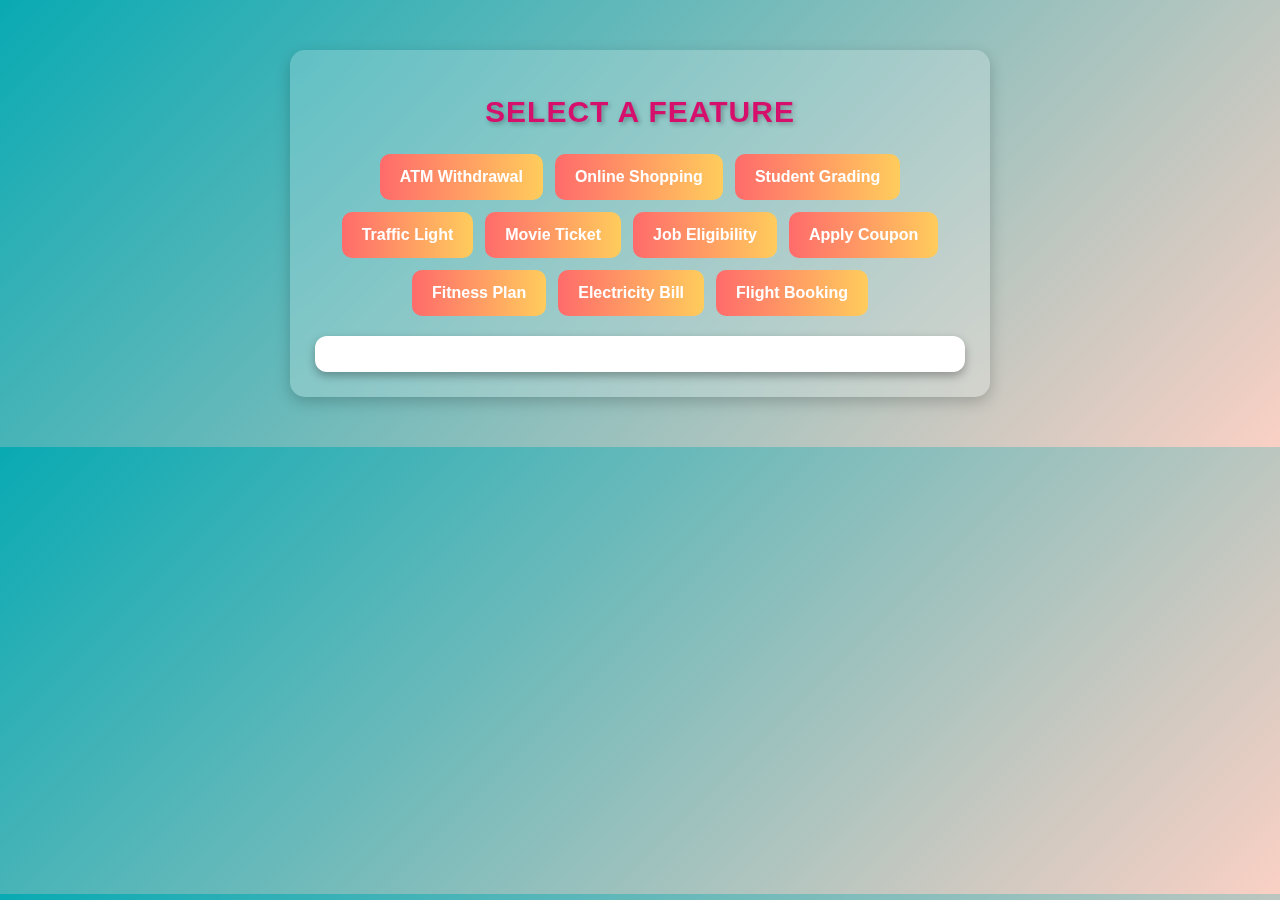
<file: javascriptproblems/index.html>
<!DOCTYPE html>
<html lang="en">
<head>
    <meta charset="UTF-8">
    <meta name="viewport" content="width=device-width, initial-scale=1.0">
    <title>Interactive JS Features</title>
    <link rel="stylesheet" href="styles.css">
</head>
<body>

    <div class="container">
        <h1>Select a Feature</h1>
        <div class="buttons">
            <button onclick="showFeature('atm')">ATM Withdrawal</button>
            <button onclick="showFeature('shopping')">Online Shopping</button>
            <button onclick="showFeature('grading')">Student Grading</button>
            <button onclick="showFeature('traffic')">Traffic Light</button>
            <button onclick="showFeature('movie')">Movie Ticket</button>
            <button onclick="showFeature('job')">Job Eligibility</button>
            <button onclick="showFeature('coupon')">Apply Coupon</button>
            <button onclick="showFeature('fitness')">Fitness Plan</button>
            <button onclick="showFeature('electricity')">Electricity Bill</button>
            <button onclick="showFeature('flight')">Flight Booking</button>
        </div>
        
        <div id="content"></div>
    </div>

    <script src="script.js"></script>
</body>
</html>
</file>
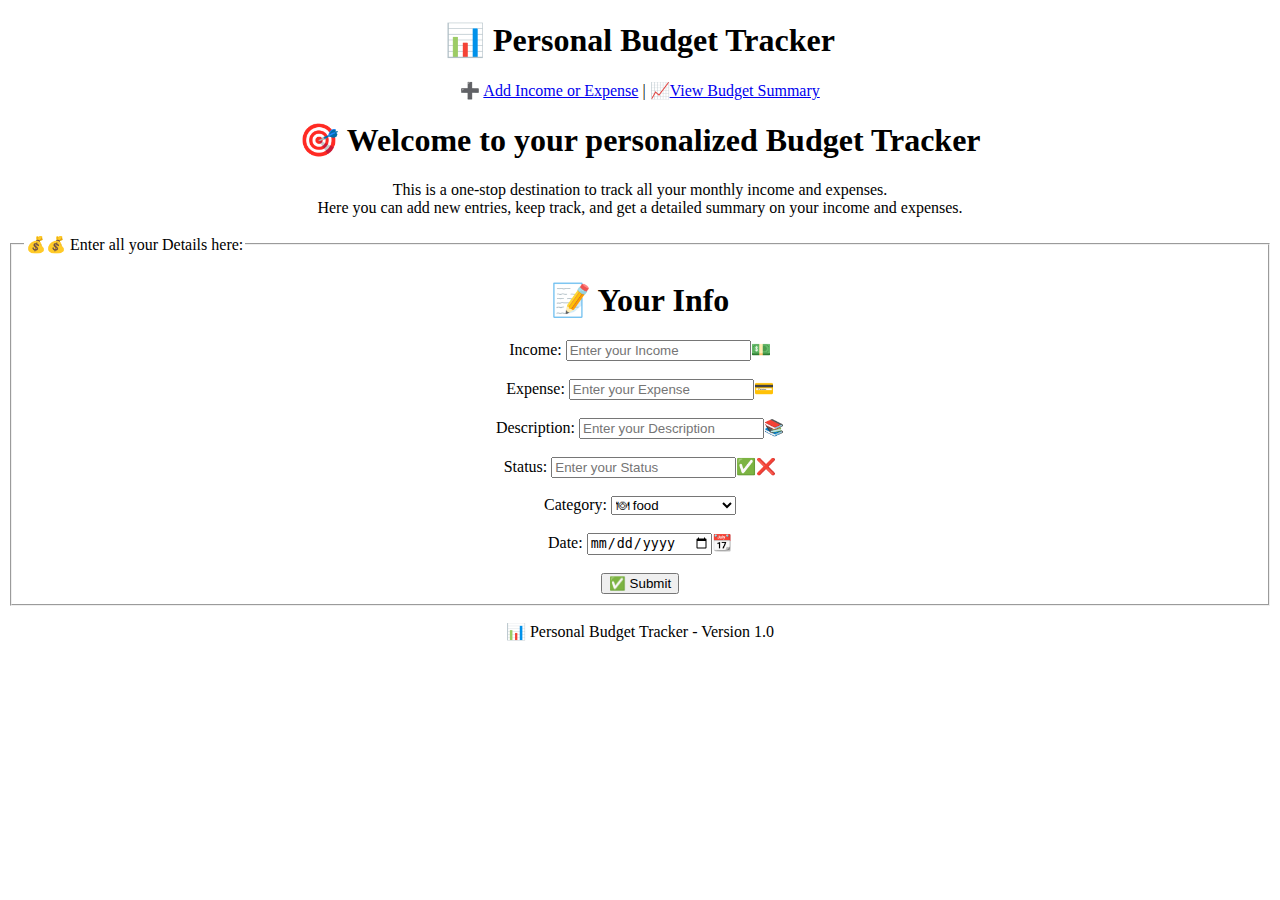
<file: entry.html>
<!DOCTYPE html>
<html lang="en">
<head>
    <meta charset="UTF-8">
    <meta name="viewport" content="width=device-width, initial-scale=1.0">
    <title>Personal Budget Tracker</title>
</head>
<body>
    <center>
        <header>
            <h1>&#128202; Personal Budget Tracker</h1>
            <p>
                &#x2795; <a href="add-entry.html">Add Income or Expense</a>
                |
                &#128200;<a href="summary.html">View Budget Summary</a>
            </p>
        </header>

        <section>
            <h1>&#127919; Welcome to your personalized Budget Tracker</h1>
            <div>This is a one-stop destination to track all your monthly income and expenses.</div>
            <div>Here you can add new entries, keep track, and get a detailed summary on your income and expenses.</div>
            <br>

            <form action="entry-submitted.html" method="POST">
                <fieldset>
                    <legend>&#128176;&#128176; Enter all your Details here:</legend>
                    <h1> &#128221; Your Info </h1>
                    <div>
                        <label for="income">Income:  </label>
                        <input type="number" id="income" name="income" required placeholder="Enter your Income">&#128181;
                    </div>
                    <br>
                    <div>
                        <label for="expense">Expense:  </label>
                        <input type="number" id="expense" name="expense" required placeholder="Enter your Expense">&#128179;
                    </div>
                    <br>
                    <div>
                        <label for="Description">Description:  </label>
                        <input type="text" id="Description" name="Description" required placeholder="Enter your Description">&#128218;
                    </div>
                    <br>
                    <div>
                        <label for="Status">Status:  </label>
                        <input type="text" id="Status" name="Status" required placeholder="Enter your Status">&#9989;&#10060;
                    </div>
                    <br>
                    <div>
                        <label for="Category">Category:</label>
                        <select name="Category" id="Category">
                            <option value="Food">&#127869; food</option>
                            <option value="clothing">&#128087;Clothing</option>
                            <option value="Transportation">&#128652;Transportation</option>
                            <option value="Entertainment">&#127909;Entertainment</option>
                            <option value="salary">&#128185;Salary</option>
                            <option value="Savings">&#128176; Savings</option>
                            <option value="Utilities">&#9889;Utilities</option>
                            <option value="Shopping">&#127969;Housing</option>
                        </select>
                    </div>
                    <br>
                    <div>
                        <label for="date">Date:</label>
                        <input type="date" id="date" name="date">&#128198;
                    </div>
                    <br>
                    <div>
                        <button type="submit">&#9989; Submit</button>
                    </div>
                </fieldset>
            </form>

        </section>
    </center>

    <center>
        <footer>
            <p>&#128202; Personal Budget Tracker - Version 1.0</p>
        </footer>
    </center>
</body>
</html>
</file>
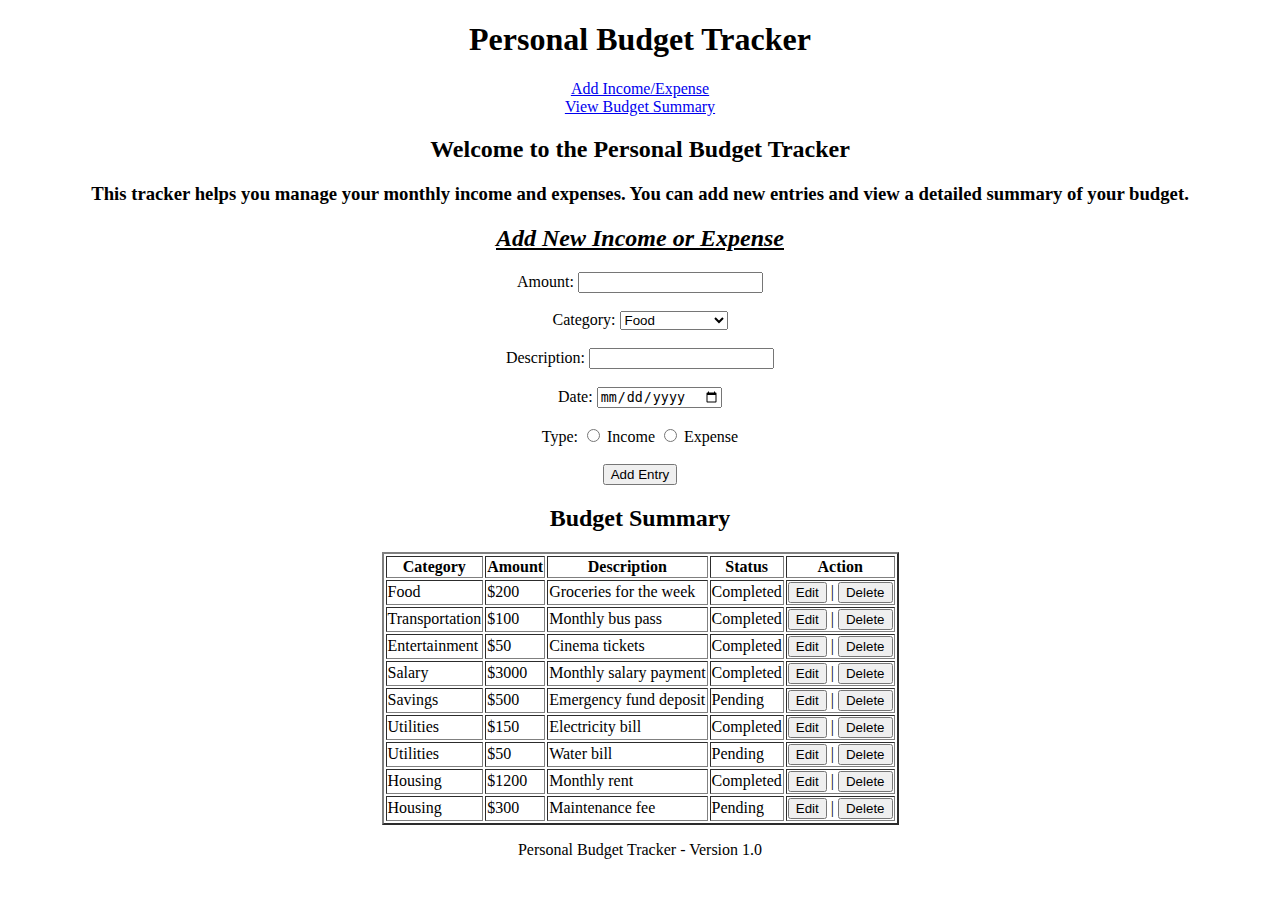
<file: home.html>
<!DOCTYPE html>
<html lang="en">
<head>
    <meta charset="UTF-8">
    <meta name="viewport" content="width=device-width, initial-scale=1.0">
    <title><b>Personal Budget Tracker</b></title>
</head>
<body>
<header>
    <center>
        <h1><b><strong>Personal Budget Tracker</strong></b></h1>
        <nav>
            <a href="#add-entry"><u>Add Income/Expense</u></a>
            <br>
            <a href="#view-summary"><u>View Budget Summary</u></a>
        </nav>
    </center>
</header>

<center>
    <h2><strong>Welcome to the Personal Budget Tracker</strong></h2>
    <p><h3>This tracker helps you manage your monthly income and expenses. You can add new entries and view a detailed summary of your budget.</h3></p>
</center>

<center>
    <section id="add-entry">
        <h2><u><em>Add New Income or Expense</em></u></h2>
        <form action="entry.html" method="get" target="entries-frame">
            <label for="amount">Amount:</label>
            <input type="text" id="amount" name="amount" required><br><br>

            <label for="category">Category:</label>
            <select id="category" name="category">
                <option>Food</option>
                <option>Transportation</option>
                <option>Entertainment</option>
                <option>Salary</option>
                <option>Savings</option>
                <option>Utilities</option>
                <option>Housing</option>
            </select><br><br>

            <label for="description">Description:</label>
            <input type="text" id="description" name="description" required><br><br>

            <label for="date">Date:</label>
            <input type="date" id="date" name="date" required><br><br>

            <label>Type:</label>
            <input type="radio" name="type" value="Income" required> Income
            <input type="radio" name="type" value="Expense" required> Expense<br><br>

            <input type="submit" value="Add Entry">
        </form>
    </section>
</center>

<center>
    <section id="view-summary">
        <h2>Budget Summary</h2>
        <table border="2" align="center">
            <tr>
                <th>Category</th>
                <th>Amount</th>
                <th>Description</th>
                <th>Status</th>
                <th>Action</th>
            </tr>
            <tr>
                <td>Food</td>
                <td>$200</td>
                <td>Groceries for the week</td>
                <td>Completed</td>
                <td><button>Edit</button> | <button>Delete</button></td>
            </tr>
            <tr>
                <td>Transportation</td>
                <td>$100</td>
                <td>Monthly bus pass</td>
                <td>Completed</td>
                <td><button>Edit</button> | <button>Delete</button></td>
            </tr>
            <tr>
                <td>Entertainment</td>
                <td>$50</td>
                <td>Cinema tickets</td>
                <td>Completed</td>
                <td><button>Edit</button> | <button>Delete</button></td>
            </tr>
            <tr>
                <td>Salary</td>
                <td>$3000</td>
                <td>Monthly salary payment</td>
                <td>Completed</td>
                <td><button>Edit</button> | <button>Delete</button></td>
            </tr>
            <tr>
                <td>Savings</td>
                <td>$500</td>
                <td>Emergency fund deposit</td>
                <td>Pending</td>
                <td><button>Edit</button> | <button>Delete</button></td>
            </tr>
            <tr>
                <td>Utilities</td>
                <td>$150</td>
                <td>Electricity bill</td>
                <td>Completed</td>
                <td><button>Edit</button> | <button>Delete</button></td>
            </tr>
            <tr>
                <td>Utilities</td>
                <td>$50</td>
                <td>Water bill</td>
                <td>Pending</td>
                <td><button>Edit</button> | <button>Delete</button></td>
            </tr>
            <tr>
                <td>Housing</td>
                <td>$1200</td>
                <td>Monthly rent</td>
                <td>Completed</td>
                <td><button>Edit</button> | <button>Delete</button></td>
            </tr>
            <tr>
                <td>Housing</td>
                <td>$300</td>
                <td>Maintenance fee</td>
                <td>Pending</td>
                <td><button>Edit</button> | <button>Delete</button></td>
            </tr>
        </table>
    </section>
</center>

<footer>
    <center>
        <p>Personal Budget Tracker - Version 1.0</p>
    </center>
</footer>

</body>
</html>
</file>
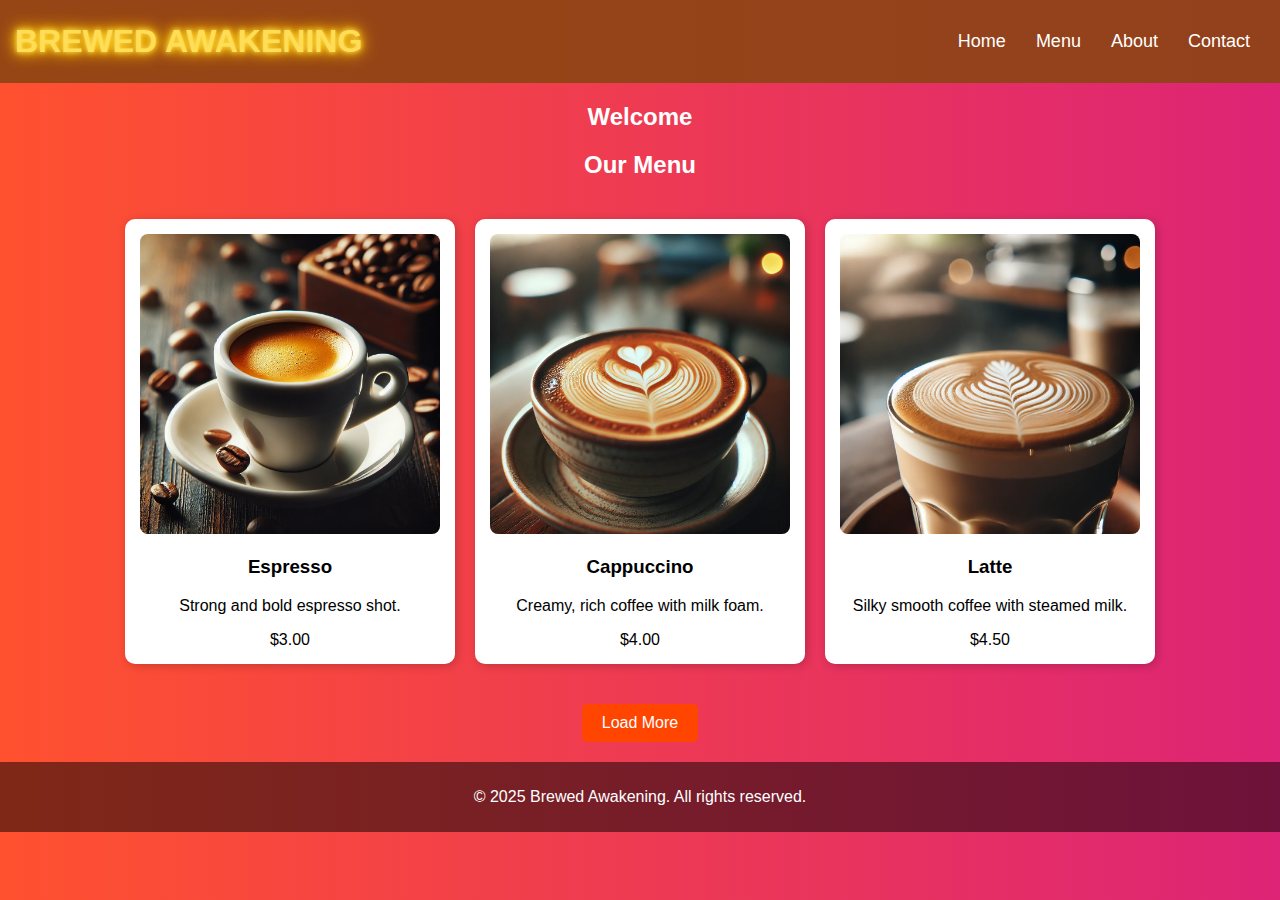
<file: frontend/menu.html>
<!DOCTYPE html>
<html lang="en">
<head>
    <meta charset="UTF-8">
    <meta name="viewport" content="width=device-width, initial-scale=1.0">
    <title>Menu - Brewed Awakening</title>
    <link rel="stylesheet" href="styles.css">
    <script src="script.js" defer></script>
</head>
<body>
<!-- for better understanding having comments in the code for good pract -->
    <!-- Header -->
    <header>
        <div class="logo">Brewed Awakening</div>
        <nav>
            <ul>
                <li><a href="index.html">Home</a></li>
                <li><a href="menu.html">Menu</a></li>
                <li><a href="index.html#about">About</a></li>
                <li><a href="index.html#contact">Contact</a></li>
            </ul>
        </nav>
    </header>

    <!-- Menu Section -->
    <section class="menu-section">
        <h2 id="welcome-text"></h2>  <!-- Typing Effect Text if we can do this  -->
        <h2>Our Menu</h2>
        <div class="menu-items" id="menuContainer">
            <!-- Menu items will be loaded dynamically from script file to load data -->
        </div>
        <button class="btn" id="loadMoreBtn">Load More</button>
    </section>

    <!-- Modal Window -->
    <div id="menuModal" class="modal">
        <div class="modal-content">
            <h2 id="modal-title"></h2>
            <p id="modal-desc"></p>
            <span id="modal-price"></span>
        </div>
    </div>

    <!-- Footer -->
    <footer>
        <p>&copy; 2025 Brewed Awakening. All rights reserved.</p>
    </footer>

</body>
</html>
</file>
<file: javascriptproblems/styles.css>
/* General Styles */
body {
    font-family: 'Poppins', sans-serif;
    text-align: center;
    background: linear-gradient(135deg, #09aab3, #fad0c4);
    color: #fff;
    margin: 0;
    padding: 0;
}

/* Main Container */
.container {
    max-width: 650px;
    margin: 50px auto;
    padding: 25px;
    background: rgba(255, 255, 255, 0.2);
    backdrop-filter: blur(12px);
    border-radius: 15px;
    box-shadow: 0 5px 15px rgba(0, 0, 0, 0.2);
}

/* Heading */
h1 {
    font-size: 30px;
    font-weight: bold;
    text-transform: uppercase;
    letter-spacing: 1px;
    margin-bottom: 25px;
    color: #d70f6c;
    text-shadow: 2px 2px 5px rgba(0, 0, 0, 0.3);
}

/* Buttons Styling */
.buttons {
    display: flex;
    flex-wrap: wrap;
    justify-content: center;
    gap: 12px;
    margin-bottom: 20px;
}

button {
    background: linear-gradient(90deg, #ff6b6b, #ffcc5c);
    color: white;
    border: none;
    padding: 14px 20px;
    font-size: 16px;
    border-radius: 10px;
    cursor: pointer;
    font-weight: bold;
    transition: all 0.3s ease-in-out;
}

button:hover {
    background: linear-gradient(90deg, #ff4f4f, #ffb400);
    transform: scale(1.07);
}

/* Input Fields */
.input-group {
    margin: 10px 0;
}

input, select {
    width: 85%;
    padding: 10px;
    margin: 8px;
    border-radius: 8px;
    border: none;
    font-size: 16px;
    background: white;
    color: #333;
    box-shadow: 0 3px 8px rgba(0, 0, 0, 0.2);
}

/* Content Box */
#content {
    margin-top: 20px;
    padding: 18px;
    background: white;
    color: black;
    border-radius: 12px;
    box-shadow: 0 4px 10px rgba(0, 0, 0, 0.3);
}

/* Result Display */
#result {
    font-weight: bold;
    font-size: 20px;
    margin-top: 12px;
    color: #ff4081;
    text-shadow: 1px 1px 3px rgba(0, 0, 0, 0.3);
}
</file>
<file: frontend/styles.css>
/* General Styles */
body {
    font-family: Arial, sans-serif;
    margin: 0;
    padding: 0;
    text-align: center;
    background: linear-gradient(to right, #ff512f, #dd2476); /* 🔥 Fire-like gradient */
    color: white;
}

/* Welcome Text Flying Effect */
.welcome {
    font-size: 50px;
    font-weight: bold;
    color: #ffdd57; /* Bright Yellow */
    position: absolute;
    top: -100px; /* Starts off-screen */
    left: 50%;
    transform: translateX(-50%);
    opacity: 0;
    animation: flyIn 2s ease-out forwards;
}

@keyframes flyIn {
    0% {
        top: -100px;
        opacity: 0;
    }
    50% {
        top: 30%;
        opacity: 1;
    }
    100% {
        top: 50%;
    }
}

/* Hero Section */
.hero {
    background: url('./images/dase.png') no-repeat center center/cover;
    width: 100%;
    height: 100vh; /* Full viewport height */
    display: flex;
    flex-direction: column;
    justify-content: center;
    align-items: center;
    position: relative;
    opacity: 0;
    transform: translateY(-20px);
    animation: fadeIn 1.5s forwards ease-in-out;
}

/* Hero Animation */
@keyframes fadeIn {
    0% {
        opacity: 0;
        transform: translateY(-20px);
    }
    100% {
        opacity: 1;
        transform: translateY(0);
    }
}

/* Hero Text */
.hero-text {
    position: absolute;
    top: 10%;
    left: 5%;
    text-align: left;
    width: 40%;
}

.hero-text h1 {
    font-size: 36px;
    color: #ffdd57; /* Bright yellow */
    margin-bottom: 10px;
    transition: color 0.3s ease-in-out;
}

.hero-text h2 {
    font-size: 24px;
    margin-bottom: 8px;
    transition: transform 0.3s ease-in-out, color 0.3s ease-in-out;
}

.hero-text h2:hover {
    transform: scale(1.1);
    color: #ffdd57;
}

.hero-text p {
    font-size: 18px;
}

/* Header */
header {
    display: flex;
    justify-content: space-between;
    align-items: center;
    padding: 15px;
    background-color: rgba(139, 69, 19, 0.9); /* Coffee brown */
    color: white;
}

/* Logo with Neon Effect */
.logo {
    font-size: 32px;
    font-weight: bold;
    text-transform: uppercase;
    color: #ffdd57;
    text-shadow: 0 0 5px #ffdd57, 0 0 10px #ffcc00, 0 0 15px #ffcc00, 0 0 20px #ffaa00;
    animation: neonGlow 1.5s infinite alternate;
}

@keyframes neonGlow {
    0% {
        text-shadow: 0 0 5px #ffdd57, 0 0 10px #ffcc00, 0 0 15px #ffcc00, 0 0 20px #ffaa00;
    }
    100% {
        text-shadow: 0 0 10px #ffcc00, 0 0 20px #ffaa00, 0 0 30px #ff8800, 0 0 40px #ff7700;
    }
}

/* Navigation Menu */
nav ul {
    list-style: none;
    padding: 0;
    display: flex;
}

nav ul li {
    margin: 0 15px;
    transition: transform 0.3s ease-in-out;
}

nav ul li:hover {
    transform: scale(1.1);
}

nav ul li a {
    color: white;
    text-decoration: none;
    font-size: 18px;
}

/* Buttons */
.btn {
    padding: 12px 24px;
    font-size: 18px;
    background-color: #ff4500;
    color: white;
    border: none;
    cursor: pointer;
    border-radius: 5px;
    transition: background 0.3s ease-in-out, transform 0.3s ease-in-out;
    margin-top: 20px;
}

.btn:hover {
    background-color: #d62d00;
    transform: scale(1.1);
}

/* About Section */
.about {
    padding: 50px 20px;
    background: linear-gradient(to bottom, rgba(139, 69, 19, 0.9), rgba(255, 165, 0, 0.8), rgba(255, 223, 186, 0.8), rgba(255, 255, 255, 0.8)); /* Brown, Orange, Peach, White */
    backdrop-filter: blur(10px); /* Glass effect */
    color: white;
    height: 100vh;
    margin: 0;
    display: flex;
    justify-content: flex-end; /* Aligns content to the bottom */
    align-items: center;
    text-align: center;
}

/* Contact Section */
.contact {
    padding: 50px 20px;
    background: url('') no-repeat center center/cover; /* Custom background for Contact */
    color: white;
    background-size: cover;
}

/* Contact Form Styles */
.contact form {
    display: flex;
    flex-direction: column;
    gap: 15px; /* Ensures vertical spacing between inputs */
    max-width: 600px;
    margin: auto;
}

/* Contact Section Form Elements */
.contact input, .contact textarea {
    padding: 12px;
    width: 100%;
    border: 1px solid #ddd; /* Light border */
    background: white; /* White background for inputs */
    color: #333; /* Dark text color for contrast */
    border-radius: 5px;
    margin-bottom: 15px; /* Add some space between the input fields */
    font-size: 16px;
    box-sizing: border-box; /* Ensures padding doesn't affect the width */
}

/* Focused Input/Textarea Effect */
.contact input:focus, .contact textarea:focus {
    border-color: #ff4500; /* Highlight border with orange when focused */
    outline: none; /* Remove the default focus outline */
    box-shadow: 0 0 5px rgba(255, 69, 0, 0.8); /* Orange glow effect */
}



/* Footer */
footer {
    padding: 10px;
    background-color: rgba(0, 0, 0, 0.5);
    color: white;
}
/* About Section */
.about {
    padding: 50px 20px;
    background: linear-gradient(to bottom, rgba(139, 69, 19, 0.9), rgba(255, 165, 0, 0.8), rgba(255, 223, 186, 0.8), rgba(255, 255, 255, 0.8)); /* Brown, Orange, Peach, White */
    backdrop-filter: blur(10px); /* Glass effect */
    color: white;
    height: 100vh;
    display: flex;
    justify-content: center; /* Centers the content */
    align-items: center; /* Vertically centers content */
    text-align: center;
    flex-direction: column; /* Ensures content stacks vertically */
}

.about .content {
    max-width: 800px;
    margin: 0 auto;
    display: flex;
    flex-direction: column; /* Stack the content vertically */
    gap: 20px; /* Add spacing between elements */
}

/* About Text */
.about .content h1 {
    font-size: 36px;
    margin-bottom: 10px;
    color: #ffdd57;
}

.about .content p {
    font-size: 18px;
}

/* Add any other specific styles for the content here */
#menuContainer {
    display: flex;
    flex-wrap: wrap;
    justify-content: center;
    gap: 20px; /* Space between items */
    padding: 20px;
}

.menu-item {
    width: calc(33.33% - 20px); /* 3 items per row */
    max-width: 300px;
    background: white;
    color: black;
    padding: 15px;
    border-radius: 10px;
    text-align: center;
    box-shadow: 2px 2px 10px rgba(0, 0, 0, 0.2);
}

.menu-item img {
    width: 100%;
    height: auto;
    border-radius: 8px;
}

#loadMoreBtn {
    display: block;
    margin: 20px auto;
    padding: 10px 20px;
    font-size: 16px;
    background: #ff4500;
    color: white;
    border: none;
    cursor: pointer;
    border-radius: 5px;
}

#loadMoreBtn:hover {
    background: #d62d00;
}
/* About Us Section */
/* About Section Styling */
.about {
    background-color: #f7f1e3; /* Light coffee-themed background */
    padding: 50px 20px;
    text-align: center;
    transition: all 0.5s ease-in-out;
    border-radius: 10px;
    box-shadow: 0px 4px 8px rgba(0, 0, 0, 0.1);
}

/* Increase Font Size for About Section */
.about p {
    font-size: 1.5rem; /* Increased font size */
    color: #333;
    line-height: 1.6;
    font-weight: 500;
}

/* Typing Effect for the Quote */
.typing-quote {
    font-size: 2rem; /* Increased font size */
    font-weight: bold;
    color: #dc1ce2;
    display: inline-block;
    overflow: hidden;
    white-space: nowrap;
    border-right: 4px solid #dc1ce2; /* Simulating a cursor */
    width: 0;
    animation: typing 4s steps(40, end) forwards, blink 0.7s infinite;
}

/* Thank You Text Effect */
.about h1 {
    font-size: 3rem; /* Increased font size */
    color: crimson;
    transition: transform 0.3s ease-in-out;
}

/* Hover Effect on Thank You */
.about h1:hover {
    transform: scale(1.1);
    color: #ff4444;
}

/* Keyframes for Typing Animation */
@keyframes typing {
    from {
        width: 0;
    }
    to {
        width: 100%;
    }
}

/* Blinking Cursor */
@keyframes blink {
    50% {
        border-color: transparent;
    }
}
</file>
